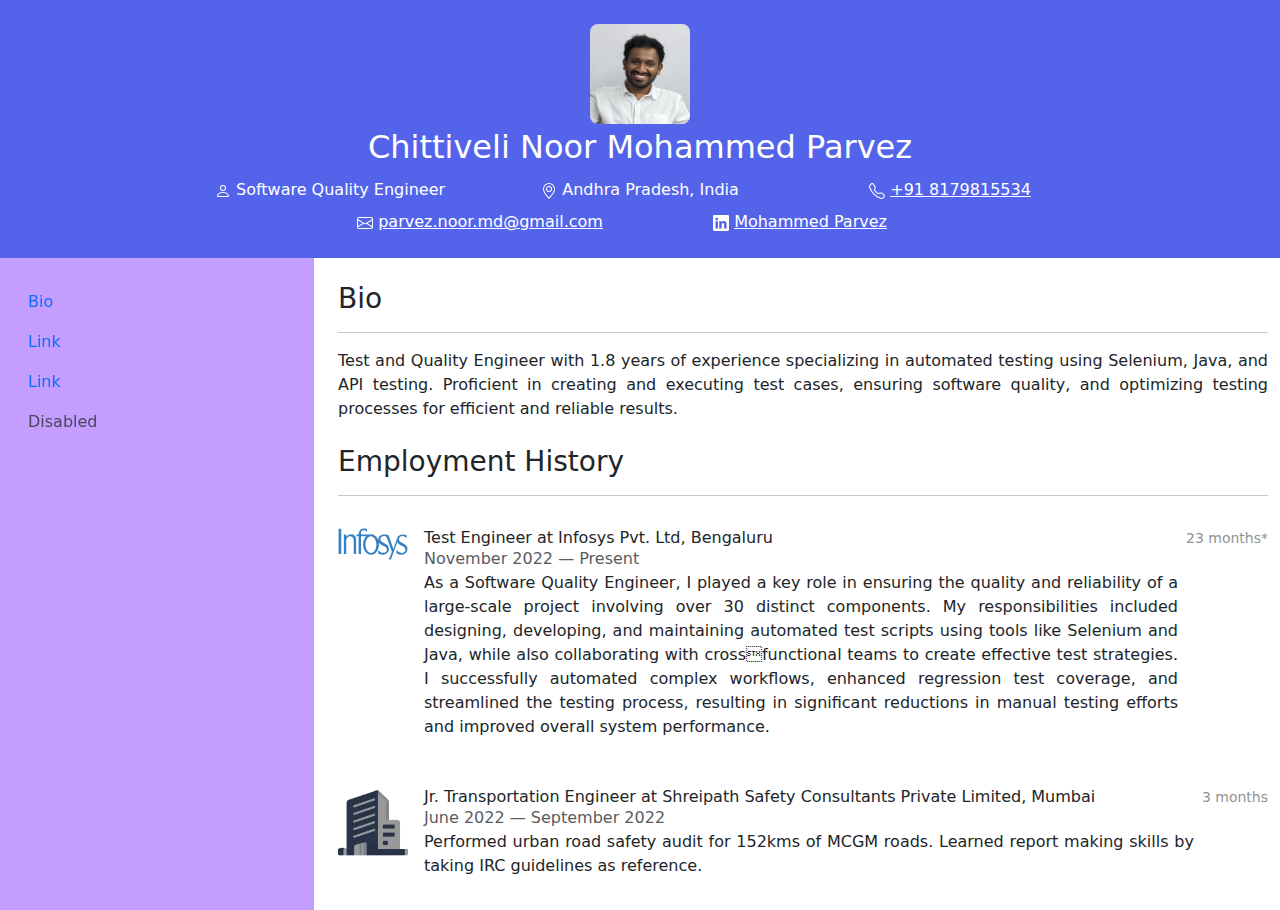
<file: dummy.html>
<!DOCTYPE html>
<html lang="en">

<head>
  <meta charset="UTF-8">
  <meta name="viewport" content="width=device-width, initial-scale=1.0">
  <link href="./CSS/style.css" rel="stylesheet">
  <link href="https://cdn.jsdelivr.net/npm/bootstrap@5.3.3/dist/css/bootstrap.min.css" rel="stylesheet" integrity="sha384-QWTKZyjpPEjISv5WaRU9OFeRpok6YctnYmDr5pNlyT2bRjXh0JMhjY6hW+ALEwIH" crossorigin="anonymous">
  <title> Mohammed Parvez's Profile</title>
  <!-- Favicons -->
  <link rel="apple-touch-icon" sizes="180x180" href="./Images/Favicon/apple-touch-icon.png">
  <link rel="icon" type="image/png" sizes="32x32" href="./Images/Favicon/favicon-32x32.png">
  <link rel="icon" type="image/png" sizes="16x16" href="./Images/Favicon/favicon-16x16.png">
  <link rel="manifest" href="./Images/Favicon/site.webmanifest">
</head>

<body>
    <section id="profile-header " style="background-color:rgb(83, 100, 234); color: white;">
        <div class="container sticky-container ">
            <div class="row">
                <div class="col">
                    <div class="text-center">
                        <img src="./Images/Profile Picture/Profile_photo.jpg" class="img-fluid rounded-3 mt-4" style="width: 100px; height: 100px;" alt="profile photo">
                        <h2 class="mt-1 ">Chittiveli Noor Mohammed Parvez</h2>
                    </div>
                </div>
            </div>
            <div class="row text-center g-0" >
                <div class="col-1"></div> <!-- Dummy column for spacing on the left -->
                <div class="col mt-1 fs-6 font-smaller">
                    <svg xmlns="http://www.w3.org/2000/svg" width="16" height="16" fill="currentColor" class="bi bi-person" viewBox="0 0 16 16">
                        <path d="M8 8a3 3 0 1 0 0-6 3 3 0 0 0 0 6m2-3a2 2 0 1 1-4 0 2 2 0 0 1 4 0m4 8c0 1-1 1-1 1H3s-1 0-1-1 1-4 6-4 6 3 6 4m-1-.004c-.001-.246-.154-.986-.832-1.664C11.516 10.68 10.289 10 8 10s-3.516.68-4.168 1.332c-.678.678-.83 1.418-.832 1.664z"/>
                    </svg>
                    Software Quality Engineer
                </div>
                <div class="col mt-1 fs-6 font-smaller mb-1">
                    <svg xmlns="http://www.w3.org/2000/svg" width="16" height="16" fill="currentColor" class="bi bi-geo-alt" viewBox="0 0 16 16">
                        <path d="M12.166 8.94c-.524 1.062-1.234 2.12-1.96 3.07A32 32 0 0 1 8 14.58a32 32 0 0 1-2.206-2.57c-.726-.95-1.436-2.008-1.96-3.07C3.304 7.867 3 6.862 3 6a5 5 0 0 1 10 0c0 .862-.305 1.867-.834 2.94M8 16s6-5.686 6-10A6 6 0 0 0 2 6c0 4.314 6 10 6 10"/>
                        <path d="M8 8a2 2 0 1 1 0-4 2 2 0 0 1 0 4m0 1a3 3 0 1 0 0-6 3 3 0 0 0 0 6"/>
                    </svg>
                    Andhra Pradesh, India
                </div>
                <div class="col mt-1 fs-6 font-smaller" >
                    <svg xmlns="http://www.w3.org/2000/svg" width="16" height="16" fill="currentColor" class="bi bi-telephone" viewBox="0 0 16 16">
                        <path d="M3.654 1.328a.678.678 0 0 0-1.015-.063L1.605 2.3c-.483.484-.661 1.169-.45 1.77a17.6 17.6 0 0 0 4.168 6.608 17.6 17.6 0 0 0 6.608 4.168c.601.211 1.286.033 1.77-.45l1.034-1.034a.678.678 0 0 0-.063-1.015l-2.307-1.794a.68.68 0 0 0-.58-.122l-2.19.547a1.75 1.75 0 0 1-1.657-.459L5.482 8.062a1.75 1.75 0 0 1-.46-1.657l.548-2.19a.68.68 0 0 0-.122-.58zM1.884.511a1.745 1.745 0 0 1 2.612.163L6.29 2.98c.329.423.445.974.315 1.494l-.547 2.19a.68.68 0 0 0 .178.643l2.457 2.457a.68.68 0 0 0 .644.178l2.189-.547a1.75 1.75 0 0 1 1.494.315l2.306 1.794c.829.645.905 1.87.163 2.611l-1.034 1.034c-.74.74-1.846 1.065-2.877.702a18.6 18.6 0 0 1-7.01-4.42 18.6 18.6 0 0 1-4.42-7.009c-.362-1.03-.037-2.137.703-2.877z"/>
                    </svg>
                    <a href="tel:+918179815534" style="color: white;"">+91 8179815534</a>
                </div>
                <div class="col-1"></div> <!-- Dummy column for spacing on the right -->
            </div>
        </div>

        <div class="row text-center g-0" >
            <div class="col-3"></div> <!-- Dummy column for spacing on the left -->
            <div class="col mt-1 fs-6 font-smaller">
                <svg xmlns="http://www.w3.org/2000/svg" width="16" height="16" fill="currentColor" class="bi bi-envelope" viewBox="0 0 16 16">
                    <path d="M0 4a2 2 0 0 1 2-2h12a2 2 0 0 1 2 2v8a2 2 0 0 1-2 2H2a2 2 0 0 1-2-2zm2-1a1 1 0 0 0-1 1v.217l7 4.2 7-4.2V4a1 1 0 0 0-1-1zm13 2.383-4.708 2.825L15 11.105zm-.034 6.876-5.64-3.471L8 9.583l-1.326-.795-5.64 3.47A1 1 0 0 0 2 13h12a1 1 0 0 0 .966-.741M1 11.105l4.708-2.897L1 5.383z"/>
                </svg>
                <a href="mailto:parvez.noor.md@gmail.com" style="color: white;">parvez.noor.md@gmail.com</a>
            </div>
            <div class="col mt-1 fs-6 font-smaller mb-4">
                <svg xmlns="http://www.w3.org/2000/svg" width="16" height="16" fill="currentColor" class="bi bi-linkedin" viewBox="0 0 16 16">
                    <path d="M0 1.146C0 .513.526 0 1.175 0h13.65C15.474 0 16 .513 16 1.146v13.708c0 .633-.526 1.146-1.175 1.146H1.175C.526 16 0 15.487 0 14.854zm4.943 12.248V6.169H2.542v7.225zm-1.2-8.212c.837 0 1.358-.554 1.358-1.248-.015-.709-.52-1.248-1.342-1.248S2.4 3.226 2.4 3.934c0 .694.521 1.248 1.327 1.248zm4.908 8.212V9.359c0-.216.016-.432.08-.586.173-.431.568-.878 1.232-.878.869 0 1.216.662 1.216 1.634v3.865h2.401V9.25c0-2.22-1.184-3.252-2.764-3.252-1.274 0-1.845.7-2.165 1.193v.025h-.016l.016-.025V6.169h-2.4c.03.678 0 7.225 0 7.225z"/>
                </svg>
                <a href="https://www.linkedin.com/in/chittiveli-noor-mohammed-parvez-2128ba1ab/" target="_blank" style="color: white;">Mohammed Parvez</a>
            </div>
            <div class="col-3"></div> <!-- Dummy column for spacing on the right -->
        </div>
    </div>
    </section>
    
    <section id="main-content" >
        <div class="row ">
            <div class="col-3 sticky-container" style="background-color:rgb(195, 158, 255);">
                <div class="container sticky-top">
                    <ul class="nav flex-column mt-4 ">
                        <li class="nav-item">
                        <a class="nav-link active" aria-current="page" href="#bio">Bio</a>
                        </li>
                        <li class="nav-item">
                        <a class="nav-link" href="#employment_history">Link</a>
                        </li>
                        <li class="nav-item">
                        <a class="nav-link" href="#">Link</a>
                        </li>
                        <li class="nav-item">
                        <a class="nav-link disabled" aria-disabled="true">Disabled</a>
                        </li>
                    </ul>
                </div>
            </div>

            <div class="col-9">
                <div class ="container ">
                    <section class = "bio">
                        <div id = "bio", class = "mt-4">
                            <h3>Bio</h3>
                            <hr class="custom-hr">
                            <p style="text-align: justify;">
                                Test and Quality Engineer with 1.8 years of experience specializing in automated 
                                testing using Selenium, Java, and API testing. Proficient in creating and executing test 
                                cases, ensuring software quality, and optimizing testing processes for efficient and reliable results.
                            </p>
                        </div>
                    </section>
                    <section class = "employment_history">
                        <div id = "employment_history", class = "mt-4">
                            <h3>Employment History</h3>
                            <hr class="custom-hr">
                            <div class="d-flex flex-column flex-md-row gap-4 align-items-center justify-content-center">
                                <div class=".list-group-flush">
                                    <div class="list-group-item list-group-item-action d-flex gap-3 py-3" aria-current="true">
                                        <img src="./Images/SVG/infosys.svg" alt="twbs" width="70" height="32" class="flex-shrink-0">
                                        <div class="d-flex gap-2 w-100 justify-content-between">
                                            <div>
                                                <h6 class="mb-0">Test Engineer at Infosys Pvt. Ltd, Bengaluru</h6>
                                                <p class="mb-0 opacity-75">November 2022 — Present</p>
                                                <p style="text-align: justify;">As a Software Quality Engineer, I played a key role in ensuring the quality and 
                                                    reliability of a large-scale project involving over 30 distinct components. My 
                                                    responsibilities included designing, developing, and maintaining automated test 
                                                    scripts using tools like Selenium and Java, while also collaborating with crossfunctional teams to create effective test strategies. I successfully automated complex 
                                                    workflows, enhanced regression test coverage, and streamlined the testing process, 
                                                    resulting in significant reductions in manual testing efforts and improved overall 
                                                    system performance.
                                                </p>
                                            </div>
                                            <small class="opacity-50 text-nowrap">23 months*</small>
                                        </div>
                                    </div>
                                    <div class="list-group-item list-group-item-action d-flex gap-3 py-3" aria-current="true">
                                        <img src="./Images//SVG/default-com-logo.webp" alt="twbs" width="70" height="70" class="flex-shrink-0">
                                        <div class="d-flex gap-2 w-100 justify-content-between">
                                            <div >
                                                <h6 class="mb-0">Jr. Transportation Engineer at Shreipath Safety Consultants Private Limited, Mumbai</h6>
                                                <p class="mb-0 opacity-75">June 2022 — September 2022</p>
                                                <p style="text-align: justify;">Performed urban road safety audit for 152kms of MCGM roads. Learned report 
                                                making skills by taking IRC guidelines as reference.
                                                </p>
                                            </div>
                                            <small class="opacity-50 text-nowrap">3 months</small>
                                        </div>
                                    </div>
                                </div>
                            </div>
                        </div>
                    </section>
                </div>
            </div>
        </div>
    </section>

    
    <!--
    <h2>Summary:</h2> <p>Results-oriented and highly skilled professional with a strong background in both Manual and Automation testing. Possess hands-on expertise in utilizing Automation tools such as Selenium, Cucumber, and API Testing. Proficient in Java Programming. Seeking a career transition into Web Development to leverage testing experience and programming skills in contributing to the development of robust and efficient web applications. Proven ability to deliver high-quality results and collaborate effectively in dynamic team environments. </p>
    <hr>
    <h2>Education</h2>
    <ul>
        <li>M. Tech in Transportation Engineering - 2022</li>
        <p>Maulana Azad National Institute of Technology, Bhopal</p>
        <li>B. Tech in Civil Engineering - 2019</li>
        <p>G Pulla Reddy Engineering College</p>
    </ul>
    <h2>Work Experience</h2>
    <ul>
        <li type = "disc"><h3>Test Engineer | Infosys Pvt. Ltd | Nov 2022 - Current</h3>
        <li type="circle" >Led the automation testing efforts by creating and executing Selenium scripts, resulting in a significant reduction in manual testing efforts and increased test coverage.</li>
        <li type="circle">Implemented API testing strategies to validate data integrity, system interoperability, and backend functionality, ensuring the reliability of critical business processes.</li>
        <li type="circle">Proficiently utilized Java programming skills to troubleshoot and enhance existing automation scripts, ensuring the adaptability of the automation framework to evolving project requirements.</li>
        <li type="circle">Collaborated with the development team to identify, document, and prioritize test scenarios, ensuring that the testing process aligned with project timelines and quality standards.</li>
        <li type="circle">Actively participated in Agile ceremonies, providing timely feedback and contributing to continuous improvement initiatives within the testing and development processes.</li> 
        </li>
    </ul>
    <h2>Skills</h2>
    <ul>
        <li>Java Programming - ⭐️⭐️⭐️ </li>
        <li>Automation Testing - ⭐️⭐️⭐️⭐️</li>
        <li>API Testing - ⭐️⭐️⭐️⭐️</li>
    </ul>
    <h2>Achievements</h2>
    <ul>
        <li type = "disc"><h3>Publications</h3></li> 
        <li type="circle"> <p>Safety Assessment at Unsignalized 
            T-Intersection Using Surrogate Safety Measures: A 
            Case Study of Bhopal City </p></li>
            <p>Presented a Research paper at 14th International Conferernce on Transportation Planning and
            Implementation Methodologies for Developing Countries (TPMDC) conducted by IIT-Bombay</p>
    </ul>
    <h2>Others</h2>
    <ul>
        <li><a href="./assets/hobbies.html"/>Hobbies</li>
        <li><a href="./assets/contact.html">Contact Me</a></li>
    </ul>
    <hr>

    <footer>
        <p>
            Copy rights Mohammed Parvez
        </p>
    </footer>
    -->
</body>

</html>
</file>
<file: CSS/style.css>
/* Font change */
body {
    font-family: 'Roboto', sans-serif;
}

/* Optional: Additional responsive styling for mobile view */
@media (max-width: 900px) {
    .navbar-brand {
        font-size: 1.5rem; /* Increase font size on smaller screens if needed */
        width: 75%; /* Increase the width of the navbar brand */
        text-align: center; /* Center the text */
    }
}

/* Styling nav items */
.navbar-nav .nav-item {
    margin-right: 1.5rem;
}

.navbar-nav .nav-link {
    font-weight: 500;
    font-size: 1rem;
    color: #343a40;
    transition: color 0.3s ease;
    position: relative;
}

/* Hover effect with underline animation */
.navbar-nav .nav-link:hover::after, .navbar-nav .nav-link.active::after {
    content: '';
    position: absolute;
    width: 100%;
    height: 2px;
    background-color: #007bff;
    left: 0;
    bottom: -4px;
    animation: underline 0.4s ease forwards;
}

/* Animation for underline */
@keyframes underline {
    from { width: 0; }
    to { width: 100%; }
}

/* Active link style */
.navbar-nav .nav-link.active {
    color: #007bff;
    font-weight: 700;
}


/* Offcanvas styling */
.offcanvas-body .nav-item {
    margin-bottom: 2rem;
}

.offcanvas-body .nav-item .nav-link {
    font-size: 1.5rem; /* Slightly reduce font size to prevent wrapping */
    text-align: top;
    width: 100%; /* Full width for better alignment */
    padding: 5px 0; /* Consistent padding */
    color: #343a40; /* Ensure color matches the original styling */
}

.offcanvas-body {
    display: flex;
    flex-direction: column;
    align-items: center;
    height: 100%;
}

.offcanvas-body .navbar-nav {
    width: 80%; /* Restricting nav width to 80% for better appearance */
}

.navbar-toggler {
    border: none; /* Remove border */
}

/* Custom card visuals*/
.custom-card {
    background-color: #F3F3E0 !important; /* Light background color */
    box-shadow: 0 8px 16px rgba(0, 0, 0, 0.2); /* Shadow for depth */
    border-radius: 10px; /* Rounded corners */
    padding: 20px; /* Inner padding */
    margin: 20px; /* Margin to separate from other content */
    transition: transform 0.3s ease; /* Smooth transition */
}

.card-footer a:hover i:hover {
    transform: scale(1.2); /* Lifts the card */
    color:#007bff;
}

.about-content {
    padding: 10px; /* Inner padding */
    margin: 10px; /* Margin to separate from other content */
}

.text-justify{
    text-align: justify;
}


/*light, dark theme button*/
.position-fixed {
    position: fixed !important;
}

.btn-bd-primary {
    --bd-violet-bg: #712cf9;
    --bd-violet-rgb: 112.520718, 44.062154, 249.437846;
    --bd-white-bg:white;
    --bd-btn-hover-color:yellow;
    --bs-btn-font-weight: 600;
    --bs-btn-color: var(--bd-white-bg);
    --bs-btn-bg: var(--bd-violet-bg);
    --bs-btn-border-color: var(--bd-violet-bg);
    --bs-btn-hover-color: var(--bd-white-bg);
    --bs-btn-hover-bg: #6528e0;
    --bs-btn-hover-border-color: #6528e0;
    --bs-btn-focus-shadow-rgb: var(--bd-violet-rgb);
    --bs-btn-active-color: var(bd-btn-hover-color);
    --bs-btn-active-bg: #5a23c8;
    --bs-btn-active-border-color: #5a23c8;
}

.button-color{
    background-color: #7c24e8;
}

.box-marker{
    background-color: #6528e0;
    height: 18px;
    width: 18px;
    display: inline-block;
    padding: 0%;
    margin-right: 5px;
}

/*time line section*/
/* Timeline container */
.timeline {
    position: relative;
    padding: 2rem 0;
    margin: 0 auto;
    max-width: 90%;
}

/* Timeline line */
.timeline::before {
    content: "";
    position: absolute;
    left: 50%;
    top: 0;
    bottom: 0;
    width: 4px;
    background-color: #007bff;
    transform: translateX(-50%);
}

/* Timeline header */
.timeline-title {
    text-align: center;
    font-size: 1.75rem;
    font-weight: bold;
    color: #007bff;
    margin: 20px;
    position: relative;
    z-index: 1;
}

/* Timeline item */
.timeline-item {
    position: relative;
    width: 50%;
    padding: 1rem;
    box-sizing: border-box;
    opacity: 0;
    transition: transform 0.6s ease-in-out, opacity 0.6s ease-in-out;
}

.timeline-item.left {
    left: 0;
    text-align: right;
    transform: translateX(-100px);
}

.timeline-item.right {
    left: 50%;
    text-align: left;
    transform: translateX(100px);
}

.timeline-item.show {
    opacity: 1;
    transform: translateX(0);
}

/* Circle on timeline */
.timeline-item::before {
    content: "";
    position: absolute;
    top: 85px;
    left: 50%;
    transform: translate(-50%, -50%);
    width: 15px;
    height: 15px;
    background-color: #007bff;
    border-radius: 50%;
    z-index: 1;
}


.timeline-item.left::before {
    left: 100%; /* Aligns circle on the line for left items */
}

.timeline-item.right::before {
    left: 0; /* Aligns circle on the line for right items */
}

/* Timeline content */
.timeline-content {
    background-color: #CBDCEB;
    padding: 1.5rem;
    border-radius: 8px;
    box-shadow: 0 4px 8px rgba(0, 0, 0, 0.2);
}

.timeline-content h4 {
    margin-top: 0;
    color: #0b0c0c;
}

.timeline-content.timeline-content-title p{
    color: #343a40;
}

.timeline-content p {
    margin-bottom: 0;
    color: #6c757d;
}

/* Responsive adjustments */
@media (max-width: 900px) {
    .timeline::before {
        left: 20px;
    }
    .timeline-item {
        width: 100%;
        padding-left: 2.5rem;
        margin-bottom: 2rem;
    }
    .timeline-item.left, .timeline-item.right {
        left: 0;
        text-align: left;
        transform: translateX(0);
    }
    .timeline-item.left::before, .timeline-item.right::before {
        position: absolute;
        left: 12.5px;
        transform: translateY(-50%);
    }
    .timeline-content h4 {
        font-size: 120%;
    }
    .timeline-title{
        text-align: left;
    }
}

.skill-card {
    position: relative;
    width: 100%;
    height: 200px; /* Adjust height as needed */
    perspective: 1000px;
    margin: 15px 0; /* Spacing between cards */
}

.card-front,
.card-back {
    position: absolute;
    width: 100%;
    height: 100%;
    backface-visibility: hidden;
    border: 1px solid #007bff;
    border-radius: 5px;
    display: flex;
    align-items: center;
    justify-content: center;
    transition: transform 0.6s;
    padding: 20px;
    box-shadow: 0 4px 10px rgba(0, 0, 0, 0.2);
}

.card-front {
    background-color: #ffffff; /* Front card color */
}

.card-back {
    background-color: #007bff; /* Back card color */
    color: white; /* Back text color */
    transform: rotateY(180deg); /* Initially flip back */
}

.skill-card:hover .card-front {
    transform: rotateY(180deg);
}

.skill-card:hover .card-back {
    transform: rotateY(0deg);
}

/* Optional: Style for lists */
.card-back ul {
    list-style-type: none; /* Remove default list styling */
    padding: 0;
}

.card-back ul li {
    margin: 5px 0; /* Spacing between items */
}


/*Project Section */
.project-card {
    overflow: hidden;
    border-radius: 10px;
}

.project-img {
    object-fit: cover;
    border-radius: 10px 10px 0 0;
}

.view-more-btn {
    transition: background-color 0.3s;
}

/* Hidden content styling */
.extended-info {
    max-height: 0; /* Initially hide the extended info */
    overflow: hidden; /* Hide overflow */
    transition: max-height 0.5s ease; /* Smooth transition for height */
}

.project-type-heading {
    font-size: 1.75rem;
    font-weight: bold;
    color: #007bff;
    margin: 20px;
    position: relative;
    z-index: 1;
}
 /* Contact card styling with transparency */
 .contact-card {
    background: rgba(255, 255, 255, 0); /* Transparent white background */
    padding: 20px;
    border-radius: 10px;
    box-shadow: 0 4px 8px rgba(0, 0, 0, 0.3); /* Slight shadow */
    text-align: center;
    transition: transform 0.3s ease, box-shadow 0.3s ease;
    text-decoration: none;
    color: inherit;
  }

  .contact-card:hover {
    transform: scale(1.05);
    box-shadow: 0 6px 12px rgba(0, 0, 0, 0.15); /* Slightly stronger shadow on hover */
  }
</file>
